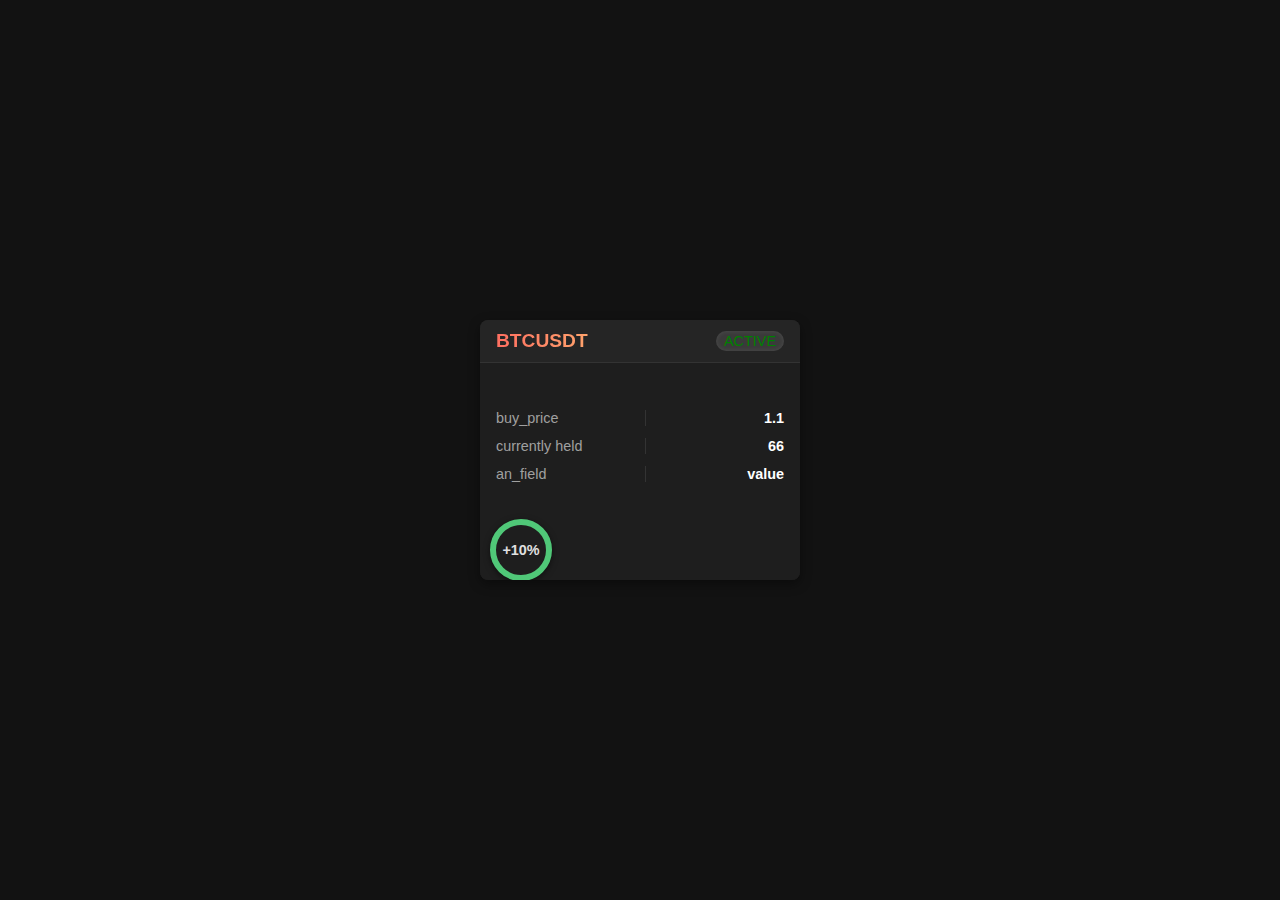
<file: index.html>
<!-- <div class="tradingview-widget-container">
    <div id="tradingview_12345"></div>
    <script type="text/javascript" src="https://s3.tradingview.com/tv.js"></script>
    <script type="text/javascript">
        new TradingView.widget({
            "container_id": "tradingview_12345",
            "symbol": "NASDAQ:AAPL",
            "interval": "D",
            "theme": "light",
            "style": "1",
            "locale": "en",
            "toolbar_bg": "#f1f3f6",
            "enable_publishing": false,
            "allow_symbol_change": true,
            "calendar": true,
            "studies": [
                "RSI@tv-basicstudies"
            ],
            "hide_side_toolbar": false
        });
    </script>
</div> -->
<!DOCTYPE html>
<html lang="en">
<head>
    <meta charset="UTF-8">
    <meta name="viewport" content="width=device-width, initial-scale=1.0">
    <title>BTCUSDT Card</title>
    <link rel="stylesheet" href="styles.css">
</head>
<body>
    <div class="card">
        <div class="header">
            <div class="title">BTCUSDT</div>
            <div class="status" id="status">active</div>
        </div>
        <div class="info">
            <div class="row">
                <div class="label">buy_price</div>
                <div class="value">1.1</div>
            </div>
            <div class="row">
                <div class="label">currently held</div>
                <div class="value" id="currently-held">66</div>
            </div>
            <div class="row">
                <div class="label">an_field</div>
                <div class="value">value</div>
            </div>
        </div>
        <div class="footer">
            <div class="circle-container">
                <div class="circle" id="circle">
                    <span id="percentage-text">+10%</span>
                </div>
            </div>
        </div>
    </div>
    <script>
        // Update circle border color and text based on percentage value
        const percentageElement = document.getElementById('percentage-text');
        const circleElement = document.getElementById('circle');
        const percentageValue = parseFloat(percentageElement.innerText);

        if (percentageValue < 0) {
            circleElement.style.borderColor = '#ff4d4f'; // Modern red
        } else {
            circleElement.style.borderColor = '#50c878'; // Modern emerald green
        }

        // Dynamically update the status text color
        const currentlyHeld = parseInt(document.getElementById('currently-held').innerText, 10);
        const statusElement = document.getElementById('status');

        if (currentlyHeld > 0) {
            statusElement.style.color = 'green';
        } else {
            statusElement.style.color = 'red';
        }
    </script>
</body>
</html>
</file>
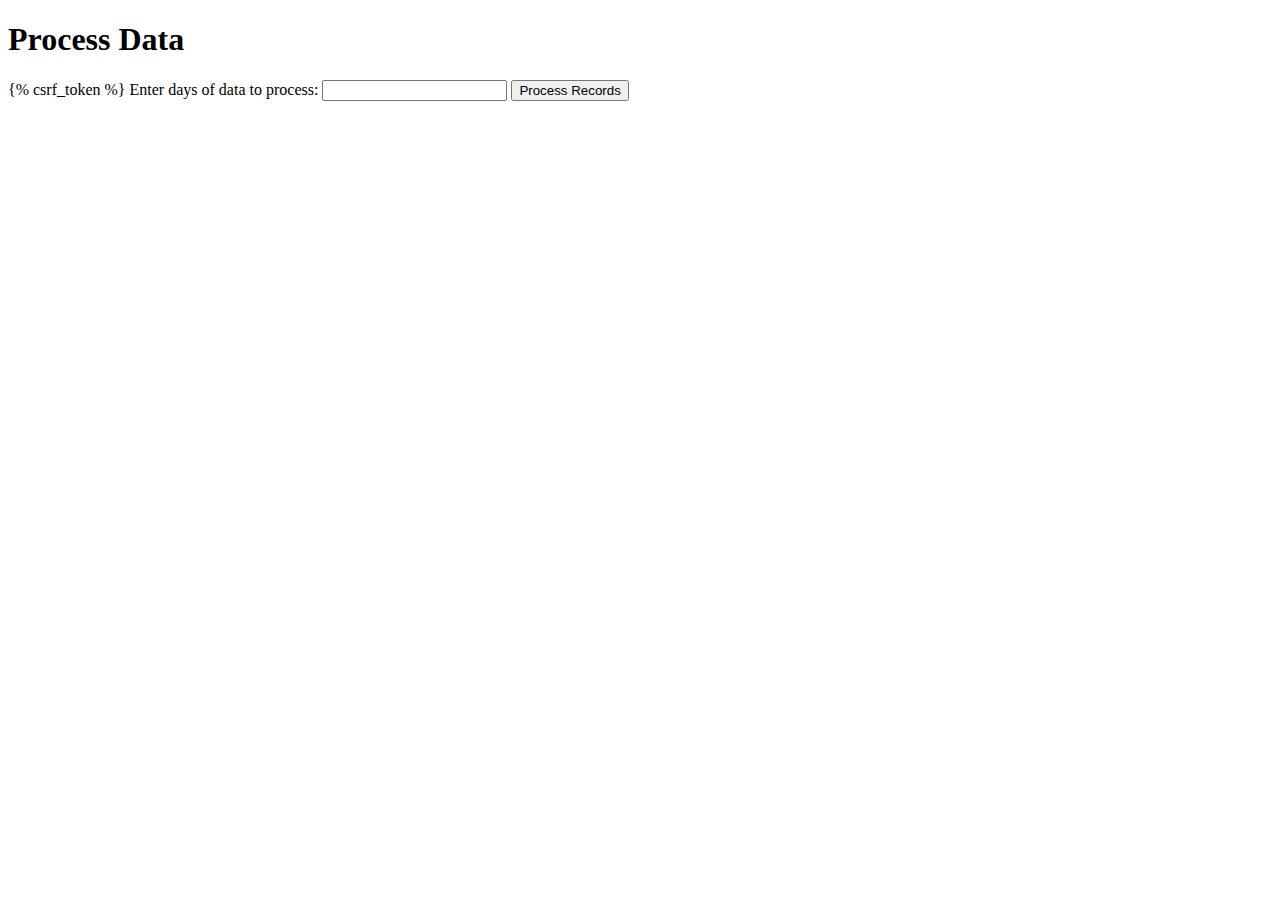
<file: tradingproject/tradingviewer/templates/tradingviewer/process_data.html>
<!DOCTYPE html>
<html>
<head>
    <title>Process Data</title>
</head>
<body>
    <h1>Process Data</h1>
    <form method="post" action="/process-data/">
        {% csrf_token %}
        <label for="input_number">Enter days of data to process:</label>
        <input type="number" id="input_number" name="input_number" required>
        <button type="submit">Process Records</button>
    </form>
</body>
</html>
</file>
<file: styles.css>
body {
    font-family: Arial, sans-serif;
    background-color: #121212; /* Dark background */
    color: #e0e0e0; /* Light text for contrast */
    display: flex;
    justify-content: center;
    align-items: center;
    height: 100vh;
    margin: 0;
}

.card {
    width: 320px;
    height: 260px;
    background-color: #1e1e1e; /* Dark grey card */
    border-radius: 8px;
    box-shadow: 0 4px 12px rgba(0, 0, 0, 0.4);
    overflow: hidden;
    color: #e0e0e0; /* Text color */
    position: relative;
    display: flex;
    flex-direction: column; /* Ensures footer stays at the bottom */
    justify-content: space-between;
}

.header {
    display: flex;
    justify-content: space-between;
    align-items: center;
    padding: 10px 16px;
    background-color: #252525; /* Slightly lighter grey for header */
    border-bottom: 1px solid #333333;
}

.title {
    font-size: 1.2rem;
    font-weight: bold;
    background: linear-gradient(90deg, #ff6f61, #ffa36c);
    -webkit-background-clip: text;
    -webkit-text-fill-color: transparent;
}

.status {
    font-size: 0.9rem;
    background-color: #3a3a3a;
    padding: 2px 8px;
    border-radius: 12px;
    box-shadow: inset 0 0 5px rgba(255, 255, 255, 0.1);
    text-transform: uppercase;
}

.info {
    padding: 16px;
    background-color: #1e1e1e;
}

.row {
    display: flex;
    justify-content: space-between;
    align-items: center;
    margin-bottom: 12px;
    font-size: 0.9rem;
}

.label {
    font-weight: 500;
    color: #a0a0a0; /* Dimmer color to indicate it's a label */
    flex: 1;
    text-align: left;
    padding-right: 10px;
    border-right: 1px solid #333333; /* Separation line */
}

.value {
    font-weight: bold;
    color: #ffffff;
    flex: 1;
    text-align: right;
}

.footer {
    padding: 20px;
    background-color: #1e1e1e;
    position: relative;
}

.circle-container {
    position: absolute;
    bottom: -1px; /* Adjust to move the circle slightly out of the card */
    left: 10px; /* Position at the bottom-left corner */
}

.circle {
    width: 50px; /* Smaller size */
    height: 50px;
    border: 6px solid #50c878; /* Default emerald green */
    border-radius: 50%;
    display: flex;
    justify-content: center;
    align-items: center;
    background-color: #1e1e1e; /* Match the page background */
    box-shadow: 0 2px 6px rgba(0, 0, 0, 0.5);
    transition: border-color 0.3s ease;
}

#percentage-text {
    font-size: 0.9rem;
    font-weight: bold;
    color: #e0e0e0; /* Match card text color */
}
</file>
